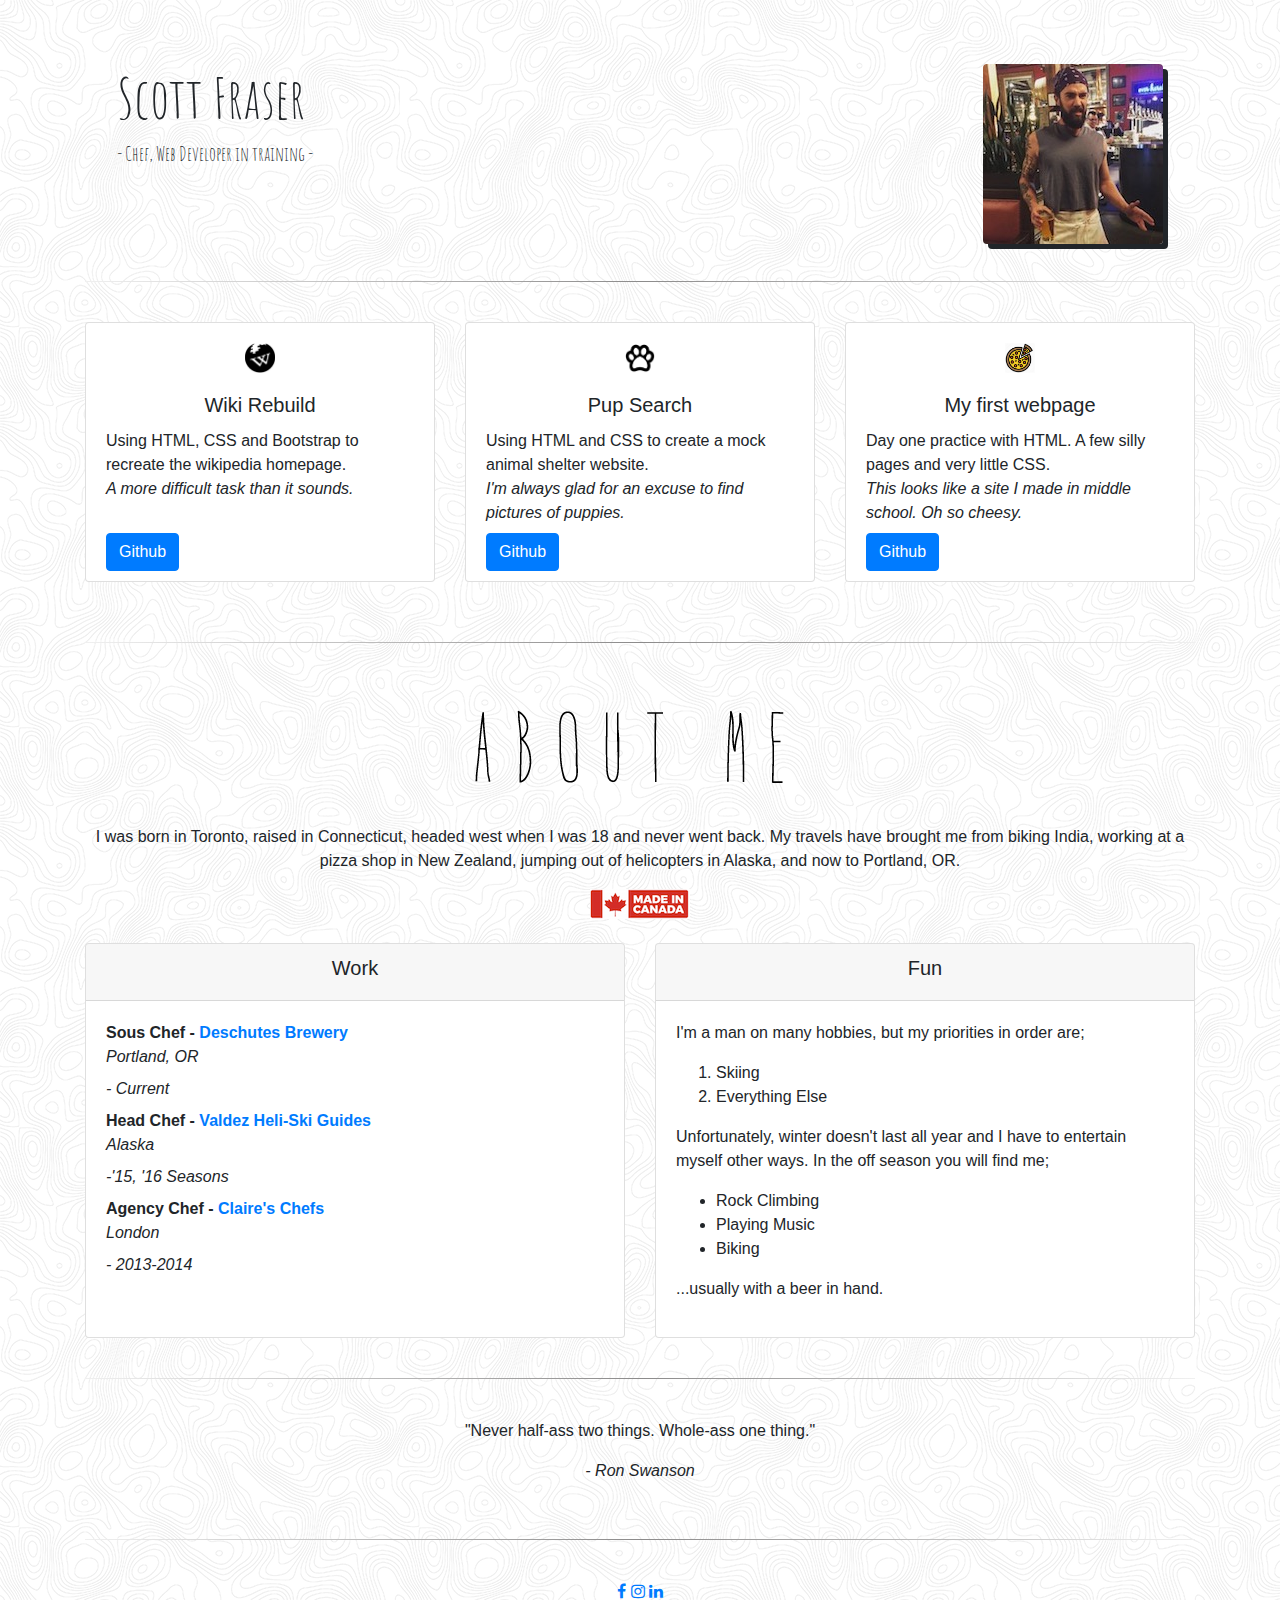
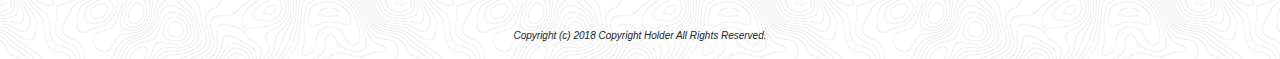
<file: index.html>
<!DOCTYPE html>
<html lang="en" dir="ltr">
  <head>
    <link rel="stylesheet" href="css/styles.css" type="text/css">
    <link rel="stylesheet" href="css/bootstrap.css" type="text/css">
    <link href="https://fonts.googleapis.com/css?family=Amatic+SC" rel="stylesheet">
    <link rel="stylesheet" href="https://cdnjs.cloudflare.com/ajax/libs/font-awesome/4.7.0/css/font-awesome.min.css">
    <meta charset="utf-8">
    <title>Scott Fraser</title>
  </head>
  <body>
    <div class="container">
      <div class="jumbotron">
        <img src="img/chef.JPG" class="rounded float-right" alt="Chef Me">
        <h1 class="display-4"><strong> Scott Fraser</strong></h1>
        <p class="lead">- Chef, Web Developer in training -</p>
      </div>
      <hr class="style14">
      <br>
      <div class="card-deck-wrapper">
        <div class="card-deck">
          <div class="card">
            <div class="card-body">
              <img src="img/wiki.png" alt="wikipedia" height="30" width="30">
              <h5 class="card-title">Wiki Rebuild</h5>
              <p class="card-text"> Using HTML, CSS and Bootstrap to recreate the wikipedia homepage.<br><span class="description"> A more difficult task than it sounds.</span> </p>
              <a href="https://github.com/scottafraser/wiki" class="btn btn-primary">Github</a>
            </div>
          </div>
          <div class="card">
            <div class="card-body">
              <img src="img/pup.png" alt="pawprint" height="30" width="30">
              <h5 class="card-title">Pup Search</h5>
              <p class="card-text"> Using HTML and CSS to create a mock animal shelter website.<br><span class="description"> I'm always glad for an excuse to find pictures of puppies.</span></p>
              <a href="https://github.com/scottafraser/shelter" class="btn btn-primary">Github</a>
            </div>
          </div>
          <div class="card">
            <div class="card-body">
              <img src="img/pizza.jpeg" alt="pawprint" height="30" width="30">
              <h5 class="card-title">My first webpage</h5>
              <p class="card-text"> Day one practice with HTML. A few silly pages and very little CSS.<br><span class="description"> This looks like a site I made in middle school. Oh so cheesy.</span></p>
              <a href="https://github.com/scottafraser/first-webpage" class="btn btn-primary">Github</a>
            </div>
          </div>
        </div>
      </div>
      <br>
      <hr class="style14">
      <div class="text-center">
      <img src="img/aboutme.png" alt="about me">
      <p>I was born in Toronto, raised in Connecticut, headed west when I was 18 and never went back. My travels have brought me from biking India, working at a pizza shop in New Zealand, jumping out of helicopters in Alaska, and now to Portland, OR.</p>
      <img src="img/canada.png" alt="madeincanada">
      </div>
      <br>
      <div class="card-deck">
        <div class="card">
          <div class="card-header"><h5>Work</h5></div>
          <div class="card-body">
            <dl>
              <dt>Sous Chef - <a href="https://www.deschutesbrewery.com/">Deschutes Brewery</a></dt>
              <dd> Portland, OR</dd>
              <dd>- Current</dd>
              <dt>Head Chef - <a href="https://www.valdezheliskiguides.com/">Valdez Heli-Ski Guides</a></dt>
              <dd> Alaska</dd>
              <dd>-'15, '16 Seasons</dd>
              <dt>Agency Chef - <a href="http://www.claireschefs.com/">Claire's Chefs</a></dt>
              <dd> London</dd>
              <dd>- 2013-2014</dd>
            </dl>
          </div>
        </div>
        <div class="card">
          <div class="card-header"><h5>Fun</h5></div>
          <div class="card-body">
            <p>I'm a man on many hobbies, but my priorities in order are;</p>
            <ol>
              <li>Skiing</li>
              <li>Everything Else</li>
            </ol>
            <p>Unfortunately, winter doesn't last all year and I have to entertain myself other ways. In the off season you will find me;</p>
            <ul>
              <li>Rock Climbing</li>
              <li>Playing Music</li>
              <li>Biking</li>
            </ul>
            <p>...usually with a beer in hand.</p>

          </div>
        </div>
      </div>
      <br>
      <hr class="style14">
      <br>
      <blockquote>
        <p>"Never half-ass two things. Whole-ass one thing."</p>
        <footer><em>- Ron Swanson<em></footer>
      </blockquote>
      <br>
      <hr class="style14">
      <br>
      <div class="social">
        <a href="https://www.facebook.com/scott.fraser.3110" class="fa fa-facebook"></a>
        <a href="https://www.instagram.com/chefscottfraser/" class="fa fa-instagram"></a>
        <a href="https://www.linkedin.com/in/scott-fraser-871a7468/" class="fa fa-linkedin"></a>
      </div>
      <br>
      <div id="footer">
        <p>Copyright (c) 2018 Copyright Holder All Rights Reserved.</p>
      </div>
    </div>
  </body>
</html>
</file>
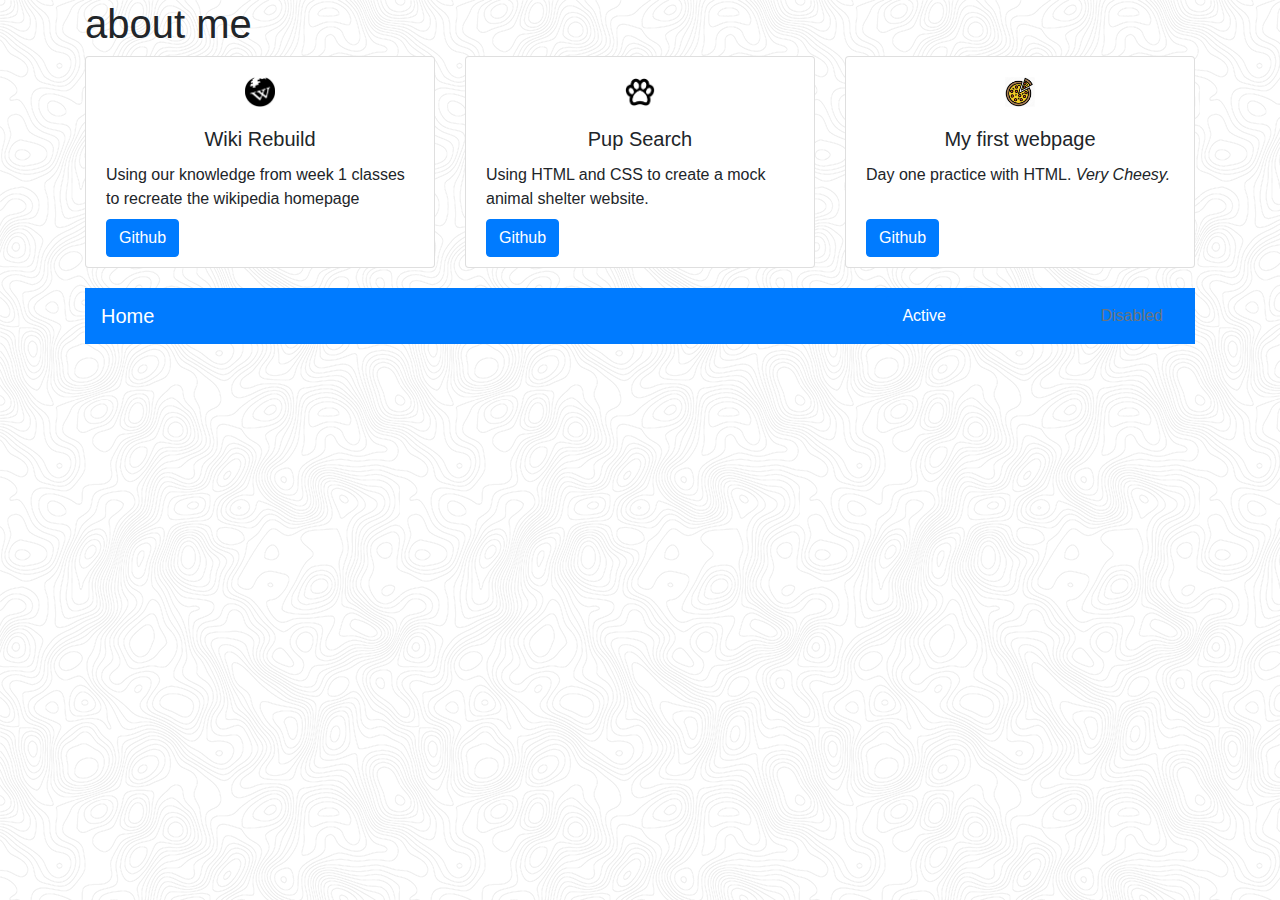
<file: aboutme.html>
<!DOCTYPE html>
<html lang="en" dir="ltr">
  <head>
    <link rel="stylesheet" href="css/styles.css" type="text/css">
    <link rel="stylesheet" href="css/bootstrap.css" type="text/css">
    <meta charset="utf-8">
    <title>Scott Fraser</title>
  </head>
  <body>
    <div class="container">
      <h1> about me </h1>
      <div class="card-deck-wrapper">
        <div class="card-deck">
          <div class="card">
            <div class="card-body">
              <img src="img/wiki.png" alt="wikipedia" height="30" width="30">
              <h5 class="card-title">Wiki Rebuild</h5>
              <p class="card-text"> Using our knowledge from week 1 classes to recreate the wikipedia homepage</p>
              <a href="https://github.com/scottafraser/wiki" class="btn btn-primary">Github</a>
            </div>
          </div>
          <div class="card">
            <div class="card-body">
              <img src="img/pup.png" alt="pawprint" height="30" width="30">
              <h5 class="card-title">Pup Search</h5>
              <p class="card-text"> Using HTML and CSS to create a mock animal shelter website.</p>
              <a href="https://github.com/scottafraser/shelter" class="btn btn-primary">Github</a>
            </div>
          </div>
          <div class="card">
            <div class="card-body">
              <img src="img/pizza.jpeg" alt="pawprint" height="30" width="30">
              <h5 class="card-title">My first webpage</h5>
              <p class="card-text"> Day one practice with HTML. <em>Very Cheesy.</em></p>
              <a href="https://github.com/scottafraser/first-webpage" class="btn btn-primary">Github</a>
            </div>
          </div>
        </div>
      </div>
        <nav class="navbar navbar-dark bg-primary">
          <a class="navbar-brand" href="#">Home</a>
            <ul class="nav nav-pills">
              <li class="nav-item">
                <a class="nav-link active" href="#">Active</a>
              </li>
              <li class="nav-item">
                <a class="nav-link" href="#">Link</a>
              </li>
              <li class="nav-item">
                <a class="nav-link" href="#">Link</a>
              </li>
              <li class="nav-item">
                <a class="nav-link disabled" href="#">Disabled</a>
              </li>
            </ul>
        </nav>
      </div>
  </body>
</html>
</file>
<file: css/styles.css>
button:hover, a:hover {
    opacity: 0.7;
}

body {
    background-image: url(../img/topography.png);
}

.description {
  font-style: italic;
  font-weight: lighter;
}
.jumbotron {
  background-color:transparent !important;
  font-family: 'Amatic SC', cursive;
}

.jumbotron img {
  padding-bottom: ;
  box-shadow: 5px 5px;
}

.jumbotron
p
a {
  float: left
}

.card img{
  display: block;
  margin-left: auto;
  margin-right: auto;
}

.card-title {
  padding-top: 20px;
  text-align: center;
}

.card-text {
  padding-bottom: 20px;
}

.btn {
  position: absolute;
  bottom: 0;
  margin-bottom: 10px;
}

.card-deck-wrapper {
  margin-bottom: 20px;
}

hr.style14 {
  border: 0;
  height: 1px;
  background-image: -webkit-linear-gradient(left, #f0f0f0, #8c8b8b, #f0f0f0);
  background-image: -moz-linear-gradient(left, #f0f0f0, #8c8b8b, #f0f0f0);
  background-image: -ms-linear-gradient(left, #f0f0f0, #8c8b8b, #f0f0f0);
  background-image: -o-linear-gradient(left, #f0f0f0, #8c8b8b, #f0f0f0);
}

blockquote {
  text-align: center;
}

h5 {
  text-align: center;
}

h2 {
  text-align: center;
  font-style: italic;
}

dd {
  font-style: italic;
}

#footer {
  text-align: center;
  font-size: 10px;
  font-style: oblique;
  font-weight: lighter;
}

.social {
  text-align: center;
}
</file>
